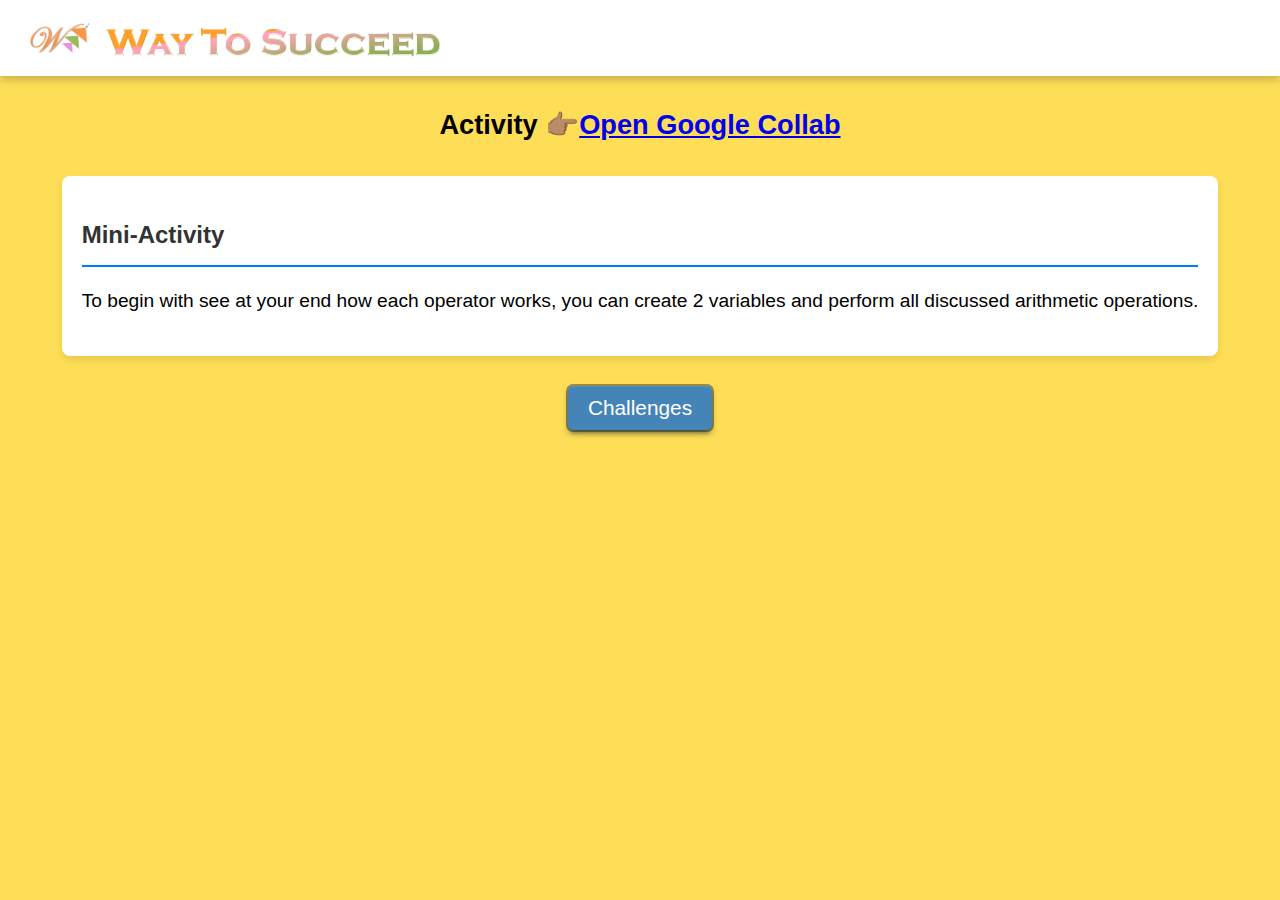
<file: index.html>
<!DOCTYPE html>
<html lang="en">
<head>
    <meta charset="UTF-8">
    <meta name="viewport" content="width=device-width, initial-scale=1.0">
    <title>Python Mini-Activities</title>
    <link rel="stylesheet" href="styles.css">
</head>
<body>
    <header class="header">
        <img src="./logo/Logo.png" alt="Logo" class="logo" />
        <img src="./logo/header.png" alt="Header" class="header-image" />
      </header>

      <p style="text-align: center; font-size: 1.7rem; font-weight: bold; margin-bottom: 0;">Activity
        👉🏽<a href="https://colab.research.google.com/" target="_blank" class="button">Open Google Collab</a>
    
        </p>
    <main style="display: flex; justify-content: center;">
        <section id="activity1">
            <h2>Mini-Activity</h2>
            <p>To begin with see at your end how each operator works, you can create 2 variables and perform all discussed arithmetic operations.
            </p>
        </section>
      
    </main>
    <button class="challenge-btn" onclick="window.location.href='challenges.html'">Challenges</button>
 
</body>
</html>
</file>
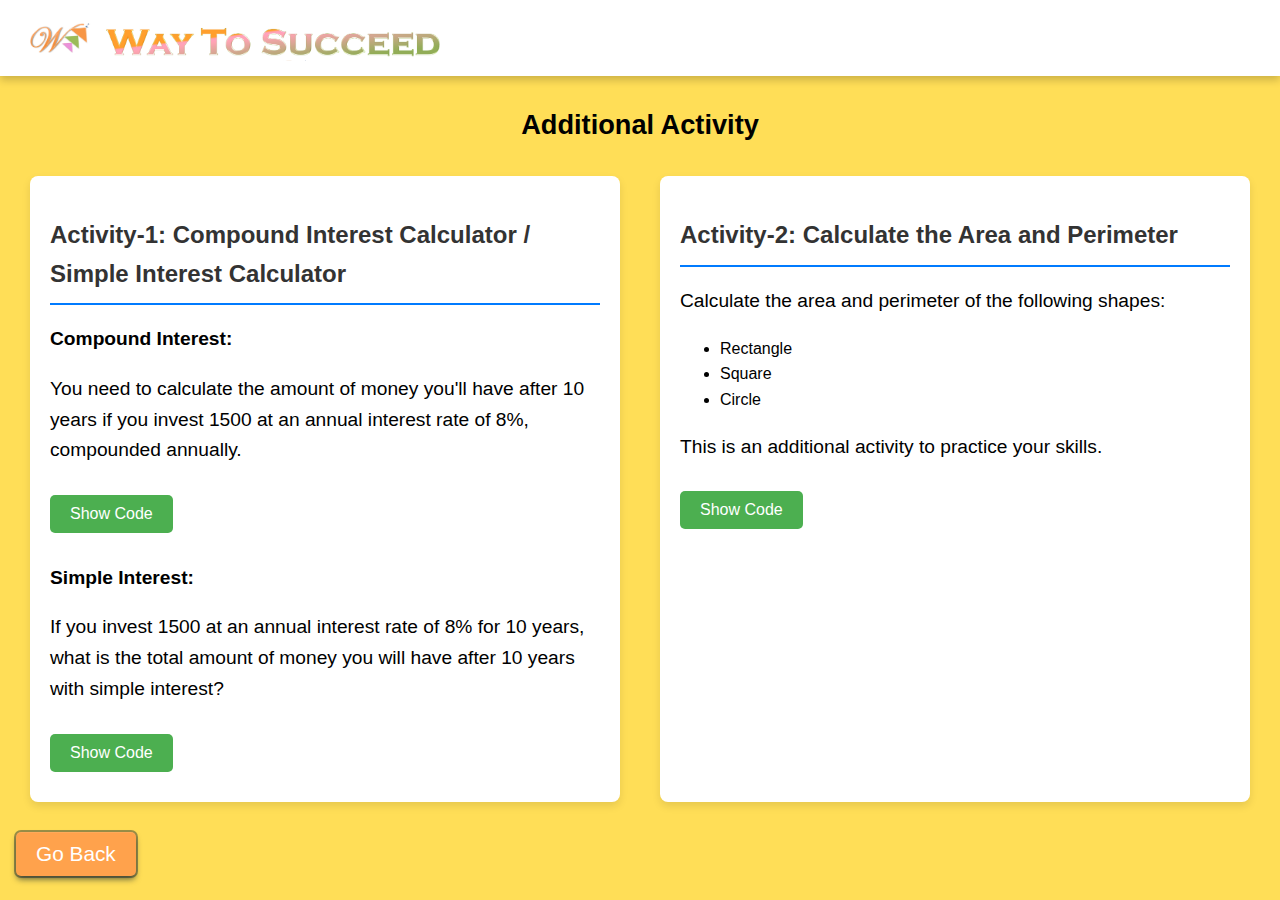
<file: challenges.html>
<!DOCTYPE html>
<html lang="en">
<head>
    <meta charset="UTF-8">
    <meta name="viewport" content="width=device-width, initial-scale=1.0">
    <title>Python - challenges</title>
    <link rel="stylesheet" href="styles.css">
</head>
<style>
    main {
  display: grid;
  grid-template-columns: repeat(2, 1fr);
  gap: 20px; /* Space between items */
  padding: 20px;
}
.challenge-btn{
    display: block !important;
    margin-left: 1.2rem;
}
</style>
<body>
    <header class="header">
        <img src="./logo/Logo.png" alt="Logo" class="logo" />
        <img src="./logo/header.png" alt="Header" class="header-image" />
    </header>
    <p style="text-align: center; font-size: 1.7rem; font-weight: bold; margin-bottom: 0;">Additional Activity</p>

    <main>
        
        <section id="activity1">
            <h2>Activity-1: Compound Interest Calculator / Simple Interest Calculator</h2>
            <p><strong>Compound Interest:</strong></p>
            <p>You need to calculate the amount of money you'll have after 10 years if you invest 1500 at an annual interest rate of 8%, compounded annually.</p>

            <img class="modal-img answer-img" src="./images/ac1.png" alt="sc" style="width: 100%; max-width: 500px;"id="answer-img1"> 
            <button class="show-answer-btn" id="show-answer-btn1" >Show Code</button>

            <p><strong>Simple Interest:</strong></p>
            <p>If you invest 1500 at an annual interest rate of 8% for 10 years, what is the total amount of money you will have after 10 years with simple interest?</p>
            <img class="modal-img answer-img" src="./images/ac2.png" alt="sc" style="width: 100%; max-width: 500px;" id="answer-img2" > 
            <button class="show-answer-btn" id="show-answer-btn2" >Show Code</button>

        </section>
        <!-- <section id="activity2">
            <h2>Activity-2: BMI Calculator</h2>
            <p>You need to take the input of weight and height of a person and return its BMI (Body Mass Index). Weight should be in kg and height should be in m.</p>
            <img class="modal-img answer-img" src="./images/ac3.png" alt="sc" style="width: 100%; max-width: 500px;" id="answer-img3" > 
            <button class="show-answer-btn" id="show-answer-btn3" >Show Code</button>

        </section> -->
        <section id="activity3">
            <h2>Activity-2: Calculate the Area and Perimeter</h2>
            <p>Calculate the area and perimeter of the following shapes:</p>
            <ul>
                <li>Rectangle</li>
                <li>Square</li>
                <li>Circle</li>
            </ul>
            <p>This is an additional activity to practice your skills.</p>
            <img class="modal-img answer-img" src="./images/ac4.png" alt="sc" style="width: 100%; max-width: 500px;" id="answer-img4" > 
            <button class="show-answer-btn" id="show-answer-btn4" >Show Code</button>

        </section>
    </main>
    
    <button class="goback" onclick="window.location.href='index.html'">Go Back</button>

    <script>
        document.getElementById('show-answer-btn1').addEventListener('click', function() {
            var img = document.getElementById('answer-img1');
            if (img.style.display === 'none' || img.style.display === '') {
                img.style.display = 'block';
                this.textContent = 'Hide Answer';
            } else {
                img.style.display = 'none';
                this.textContent = 'Show Answer';
            }
        });

        document.getElementById('show-answer-btn2').addEventListener('click', function() {
            var img = document.getElementById('answer-img2');
            if (img.style.display === 'none' || img.style.display === '') {
                img.style.display = 'block';
                this.textContent = 'Hide Answer';
            } else {
                img.style.display = 'none';
                this.textContent = 'Show Answer';
            }
        });
        // document.getElementById('show-answer-btn3').addEventListener('click', function() {
        //     var img = document.getElementById('answer-img3');
        //     if (img.style.display === 'none' || img.style.display === '') {
        //         img.style.display = 'block';
        //         this.textContent = 'Hide Answer';
        //     } else {
        //         img.style.display = 'none';
        //         this.textContent = 'Show Answer';
        //     }
        // });

        document.getElementById('show-answer-btn4').addEventListener('click', function() {
            var img = document.getElementById('answer-img4');
            if (img.style.display === 'none' || img.style.display === '') {
                img.style.display = 'block';
                this.textContent = 'Hide Answer';
            } else {
                img.style.display = 'none';
                this.textContent = 'Show Answer';
            }
        });
    </script>
</body>
</html>
</file>
<file: styles.css>
/* General body styling */
body {
  font-family: 'Arial', sans-serif;
  line-height: 1.6;
  margin: 0;
  padding: 0;
  background-color: #ffde57; /* Light gray background */
}

.header {
  /* width: 100%; */
  box-shadow: 0 4px 8px rgba(0, 0, 0, 0.2);
  padding: 5px 30px;
  background-color: white; 
text-align: left;    

}

.logo {
  width: 5%; /* Slightly larger logo */
}
img{
  vertical-align: middle;
}
.header-image {
  width: 30%; 
  height: auto;
  margin-bottom: 10px;
}
/* Main content styling */
main {
  display: grid;
  grid-template-columns: repeat(auto-fill, minmax(400px, 1fr)); /* Responsive grid */
  gap: 10px; /* Space between items */
  padding: 20px;
}

/* Section styling */
section {
  background: #fff; /* White background for sections */
  border-radius: 8px; /* Rounded corners */
  box-shadow: 0 0 10px rgba(0, 0, 0, 0.1); /* Subtle shadow */
  padding: 20px;
  box-sizing: border-box; /* Include padding and border in the element's total width and height */
}

/* Heading styling */
h2 {
  color: #333; /* Dark color for headings */
  border-bottom: 2px solid #007bff; /* Blue underline */
  padding-bottom: 10px;
  margin-bottom: 10px;
}

/* Button styling */
.challenge-btn {
  background-color: #4584b6; /* Blue background color */
  color: #fff; /* White text color */
  border: none; /* Remove default border */
  border-radius: 5px; /* Rounded corners */
  padding: 10px 20px; /* Padding inside the button */
  font-size: 1.3rem; /* Font size */
  cursor: pointer; /* Pointer cursor on hover */
  transition: background-color 0.3s, transform 0.2s; /* Smooth transition for background color and scaling */
  margin: auto;
  display: flex;
  justify-content: center;
  align-items: center;
  box-shadow: rgba(6, 24, 44, 0.4) 0px 0px 0px 2px, rgba(6, 24, 44, 0.65) 0px 4px 6px -1px, rgba(255, 255, 255, 0.08) 0px 1px 0px inset;
  
}

.challenge-btn:hover {
  background-color: #0056b3; /* Darker blue on hover */
}

.challenge-btn:active {
  transform: scale(0.98); /* Slightly scale down on click */
}

section {
  transition: transform 0.3s ease; /* Smooth transition for the enlargement effect */
  margin: 10px; /* Optional: Add some spacing around the cards */
  box-shadow: 0 4px 8px rgba(0, 0, 0, 0.1); /* Optional: Add a subtle shadow for a card-like appearance */
  border-radius: 8px; /* Optional: Add rounded corners */
  overflow: hidden; /* To prevent content overflow during the scaling */
}

section:hover {
  transform: scale(1.05); /* Scale the card up slightly on hover */
  box-shadow: 0 8px 16px rgba(0, 0, 0, 0.2); /* Increase the shadow on hover for emphasis */
}

.show-answer-btn {
  background-color: #4CAF50; /* Green background */
  border: none; /* Remove borders */
  color: white; /* White text */
  padding: 10px 20px; /* Some padding */
  text-align: center; /* Center the text */
  text-decoration: none; /* Remove underline */
  display: inline-block; /* Inline block for proper alignment */
  font-size: 16px; /* Font size */
  margin: 10px 0; /* Margin for spacing */
  cursor: pointer; /* Pointer cursor on hover */
  border-radius: 5px; /* Rounded corners */
  transition: background-color 0.3s ease; /* Smooth transition */
}
.show-answer-btn:hover {
  background-color: #45a049; /* Darker green on hover */
}
.show-answer-btn:active {
  background-color: #397d34; /* Even darker green on click */
}

.answer-img {
  display: none; /* Initially hide the images */
  width: 100%;
  max-width: 400px;
}
section{
  p{
      font-size: 1.2rem;
  }
}
.goback{
  background-color: #FFA24C;
color: #fff;
border: none;
border-radius: 5px;
padding: 10px 20px;
font-size: 1.3rem;
cursor: pointer;
transition: background-color 0.3s, transform 0.2s;
display: flex;
margin: 0 1rem;
/* justify-content: center; */
/* align-items: center; */
box-shadow: rgba(6, 24, 44, 0.4) 0px 0px 0px 2px, rgba(6, 24, 44, 0.65) 0px 4px 6px -1px, rgba(255, 255, 255, 0.08) 0px 1px 0px inset;
}
</file>
